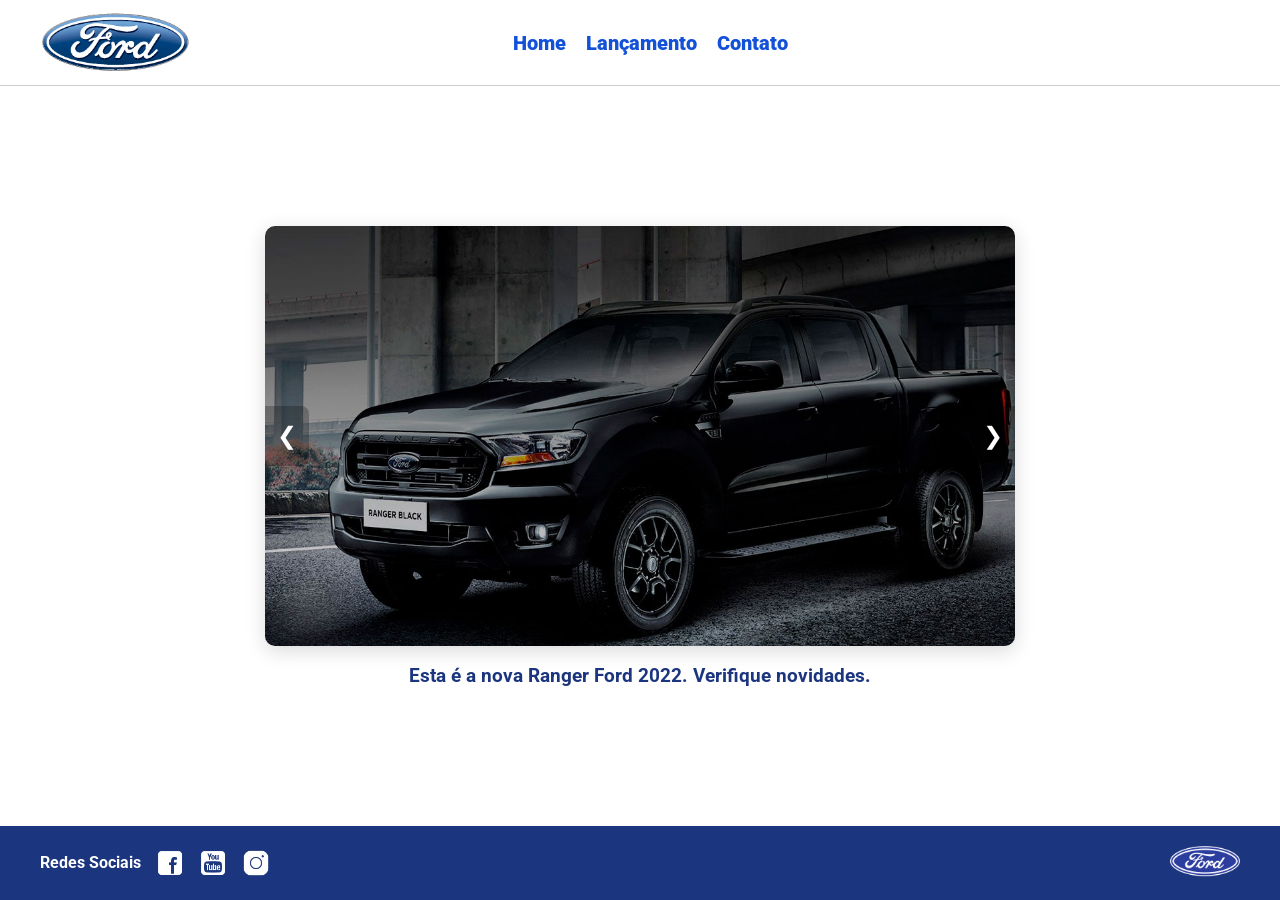
<file: Java SCRIPT sprint/index.html>
<!DOCTYPE html>
<html lang="pt-br">
<head>
    <meta charset="UTF-8">
    <meta http-equiv="X-UA-Compatible" content="IE=edge">
    <meta name="viewport" content="width=device-width, initial-scale=1.0">
    <title>Ford</title>    
    <link href="css/reset.css" rel="stylesheet">
    <link href="css/style.css" rel="stylesheet">
    <script src="js/carousel.js"></script>
</head>
<body>
    <header>       
        <div>
            <img src="img/logo-ford-256.png" width="150" class="logo" />
        </div>
        <nav>
            <ul>
                <li>
                    <a href="index.html">Home</a>
                </li>
                <li>
                    <a href="lancamento.html">Lançamento</a>
                </li>
                <li>
                    <a href="contato.html">Contato</a>
                </li>
            </ul>
        </nav>

    </header>
    <main>
        <div id="carousel">
            <button id="prev-btn" onclick="Carousel.Prev()">&#10094;</button>

            <div id="carousel-images"></div>
            
            <button id="next-btn" onclick="Carousel.Next()">&#10095;</button>

        </div>
        
        <div id="carousel-title">
        </div>
        <script>
             //insert each image on carousel
            carouselArr.push(new Carousel("imagem_1.jpg","Esta é a nova Ranger Ford 2022. Verifique novidades.","lancamento.html"));
            carouselArr.push(new Carousel("imagem_2.jpg","Ford a nossa história","#"));
            carouselArr.push(new Carousel("imagem_3.jpg","Nova Ford Bronco Sport 2022","lancamento.html"));
            Carousel.Start(carouselArr);
        </script>
    </main>
    <footer>
        <nav id="social">
            <ul>
                <li><span class="redesociais">Redes Sociais</span></li>
                <li><a href="#" title="Facebook"><img src="img/facebook-50.png"></a></li>
                <li><a href="#" title="YouTube"><img src="img/youtube-squared-50.png"></a></li>
                <li><a href="#" title="Instagram"><img src="img/instagram-logo-50.png"></a></li>
            </ul>
        </nav>
        <div>
           <img src="img/ford-96.png" width="70"  />
        </div>
    </footer>    
</body>
</html>
</file>
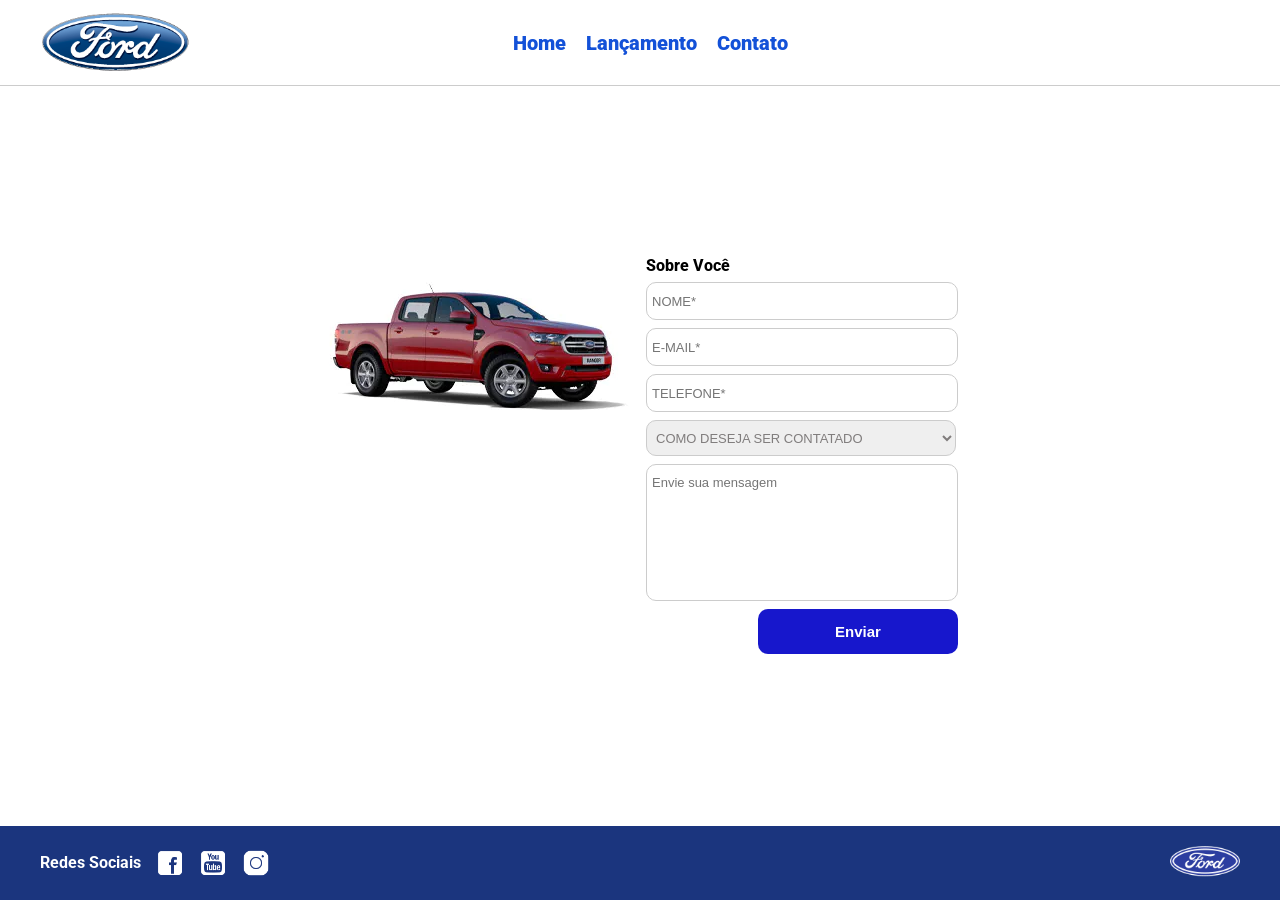
<file: Java SCRIPT sprint/contato.html>
<!DOCTYPE html>
<html lang="pt-br">
<head>
    <meta charset="UTF-8">
    <meta http-equiv="X-UA-Compatible" content="IE=edge">
    <meta name="viewport" content="width=device-width, initial-scale=1.0">
    <title>Ford</title>    
    <link href="css/reset.css" rel="stylesheet">
    <link href="css/style.css" rel="stylesheet">
    <link href="css/form.css" rel="stylesheet">
    <script src="js/form.js"></script>
</head>
<body>
    <header>       
        <div>
            <img src="img/logo-ford-256.png" width="150" class="logo" />
        </div>
        <nav>
            <ul>
                <li>
                    <a href="index.html">Home</a>
                </li>
                <li>
                    <a href="lancamento.html">Lançamento</a>
                </li>
                <li>
                    <a href="contato.html">Contato</a>
                </li>
            </ul>
        </nav>

    </header>
    <main>
        <div class="forms">
            <div>
                <img src="img/xls 2.2 diesel.jpg">
            </div>
            <div>
                <h2 class="titulo">Sobre Você</h2>
            <form onsubmit="Post(this);">
                <input type="text" name="nome" placeholder="NOME*" class="fordform" required>
                <input type="text" name="email" placeholder="E-MAIL*" class="fordform" required>
                <input type="text" name="telefone" placeholder="TELEFONE*" class="fordform" required>
                <select name="contato" class="fordform" required>
                    <option selected>COMO DESEJA SER CONTATADO</option>
                    <option>ELOGIO</option>
                    <option>RECLAMAÇÃO</option>
                    <option>SOLICITAÇÃO</option>
                </select>
                
                <textarea 
                    name="mensagem" 
                    class="fordform mensagem" 
                    placeholder="Envie sua mensagem"
                    required></textarea>

            <button type="submit">Enviar</button>
            </form>
            </div>
        </div>
    </main>
    <footer>
        <nav id="social">
            <ul>
                <li><span class="redesociais">Redes Sociais</span></li>
                <li><a href="#" title="Facebook"><img src="img/facebook-50.png"></a></li>
                <li><a href="#" title="YouTube"><img src="img/youtube-squared-50.png"></a></li>
                <li><a href="#" title="Instagram"><img src="img/instagram-logo-50.png"></a></li>
            </ul>
        </nav>
        <div>
           <img src="img/ford-96.png" width="70"  />
        </div>
    </footer>    
</body>
</html>
</file>
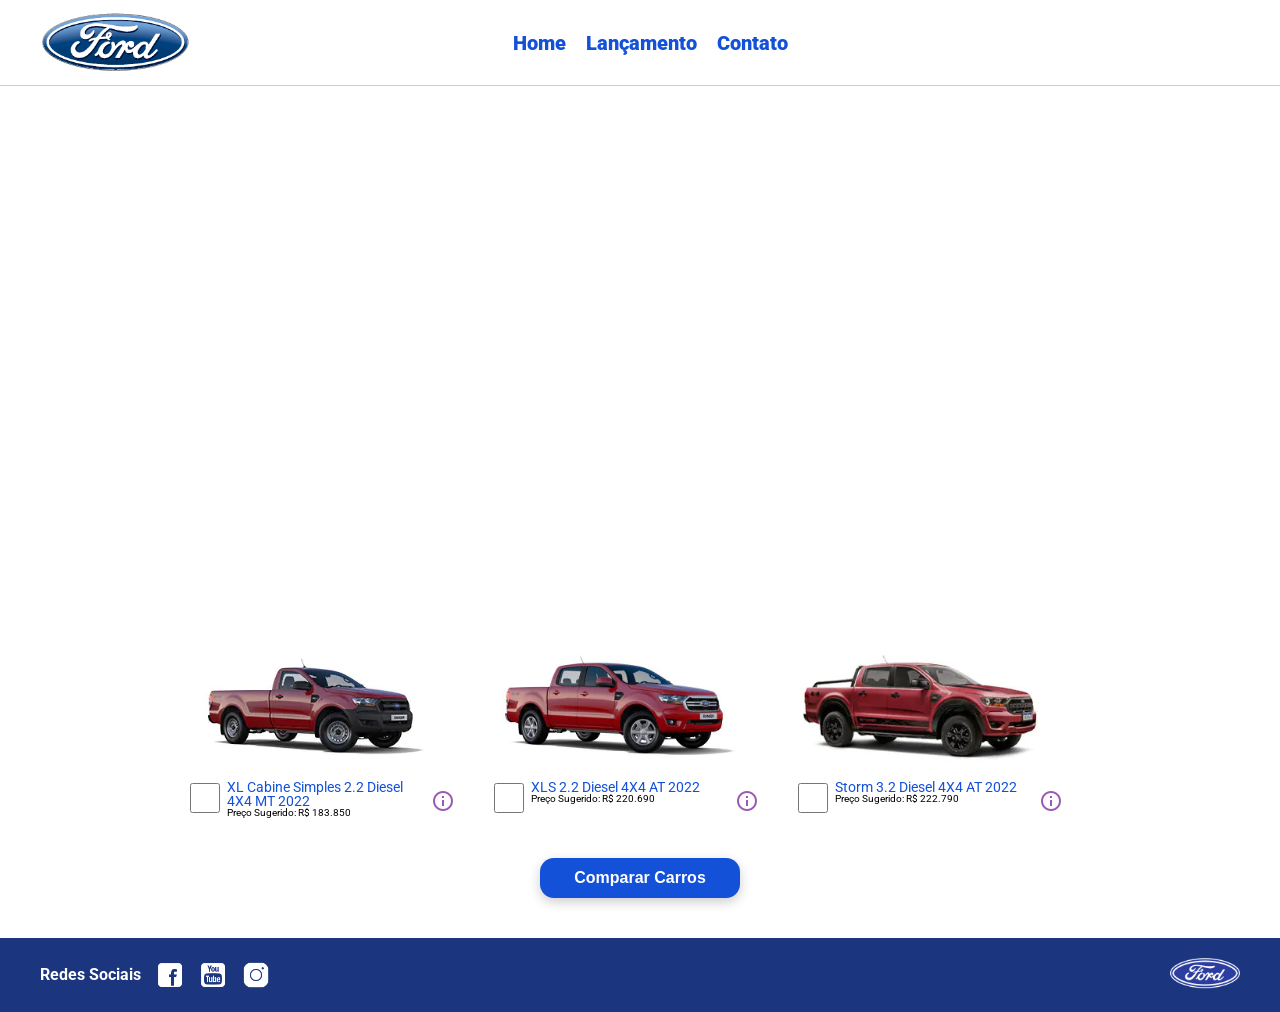
<file: Java SCRIPT sprint/lancamento.html>
<!DOCTYPE html>
<html lang="pt-br">
<head>
    <meta charset="UTF-8">
    <meta http-equiv="X-UA-Compatible" content="IE=edge">
    <meta name="viewport" content="width=device-width, initial-scale=1.0">
    <title>Ford</title>    
    <link href="css/reset.css" rel="stylesheet">
    <link href="css/style.css" rel="stylesheet">
    <link href="css/lancamento.css" rel="stylesheet">
    <script src="js/compare.js"></script>
</head>
<body>
    <header>       
        <div>
            <img src="img/logo-ford-256.png" width="150" class="logo" />
        </div>
        <nav>
            <ul>
                <li>
                    <a href="index.html">Home</a>
                </li>
                <li>
                    <a href="lancamento.html">Lançamento</a>
                </li>
                <li>
                    <a href="contato.html">Contato</a>
                </li>
            </ul>
        </nav>

    </header>
    <main>
        <div>
            <iframe style = "display: block; margin-bottom: 30px; margin-left: auto; margin-right: auto; width: 100%;
            height: 500px;" src="https://www.youtube-nocookie.com/embed/vQsryuNmsL0?controls=0&autoplay=1&modestbranding=0&loop=1&mute=1&rel=0&hd=1" title="YouTube video player" frameborder="0" allow="accelerometer; autoplay; clipboard-write; encrypted-media; gyroscope; picture-in-picture" allowfullscreen></iframe>
        </div>
        <div>
            <ul class="modelcars">
                <li> 
                    <img src="img/XL Cabine.jpg" class="photocar">
                    <div class="infocar">
                        <div>
                            <input type="checkbox" value="car1" class="checkbox" onchange="SetCarToCompare(this, new Car('XL Cabine Simples 2.2 Diesel 4X4 MT 2022', 183850, 511, 1821, 232, 1234, 2.2, 160, 1420, 'Aço Estampado 16', 'img/XL Cabine.jpg'));">
                        </div>
                        <div class="info">
                            <span class="textmodel">XL Cabine Simples 2.2 Diesel 4X4 MT 2022</span>
                            <span class="textprice">Preço Sugerido: R$ 183.850</span>
                        </div>
                        <div>
                            <img src="img/info.png">
                        </div>
                    </div>
                </li>
                <li>
                    <img src="img/xls 2.2 diesel.jpg" class="photocar">
                    <div class="infocar">
                        <div>
                            <input type="checkbox" value="car1" class="checkbox" onchange="SetCarToCompare(this, new Car('XLS 2.2 Diesel 4X4 AT 2022', 220690, 511, 1821, 232, 1076, 2.2, 160, 1180, 'Aço Estampado 16', 'img/xls 2.2 diesel.jpg'));">
                        </div>
                        <div class="info">
                            <span class="textmodel">XLS 2.2 Diesel 4X4 AT 2022</span>
                            <span class="textprice">Preço Sugerido: R$ 220.690</span>
                        </div>
                        <div>
                            <img src="img/info.png">
                        </div>
                    </div>
                </li>
                <li>
                    <img src="img/storm.jpg" class="photocar">
                    <div class="infocar">
                        <div>
                            <input type="checkbox" value="car1" class="checkbox" onchange="SetCarToCompare(this, new Car('Storm 3.2 Diesel 4X4 AT 2022', 222790, 511, 1821, 232, 1040, 3.2, 200, 1180, 'Liga Leve 17', 'img/storm.jpg'));">
                        </div>
                        <div class="info">
                            <span class="textmodel">Storm 3.2 Diesel 4X4 AT 2022</span>
                            <span class="textprice">Preço Sugerido: R$ 222.790</span>
                        </div>
                        <div>
                            <img src="img/info.png">
                        </div>
                    </div>
                </li>
            </ul>
        </div>
        <div style="text-align: center;padding-bottom: 20px;">
            <button type="button" style="height: 40px; width: 200px;" onclick="ShowCompare()">Comparar Carros</button>
        </div> 
    </main>
    <footer>
        <nav id="social">
            <ul>
                <li><span class="redesociais">Redes Sociais</span></li>
                <li><a href="#" title="Facebook"><img src="img/facebook-50.png"></a></li>
                <li><a href="#" title="YouTube"><img src="img/youtube-squared-50.png"></a></li>
                <li><a href="#" title="Instagram"><img src="img/instagram-logo-50.png"></a></li>
            </ul>
        </nav>
        <div>
           <img src="img/ford-96.png" width="70"  />
        </div>
    </footer> 
    <div id="compare">
        <table>
            <tbody>
            <tr >
            <td>&nbsp;</td>
            <td id="compare_image_0"></td>
            <td id="compare_image_1"></td>
            </tr>
            <tr >
            <td>Modelo</td>
            <td id="compare_modelo_0"></td>
            <td id="compare_modelo_1"></td>
            </tr>
            <tr >
            <td>Altura da ca&ccedil;amba (mm)</td>
            <td id="compare_alturacacamba_0"></td>
            <td id="compare_alturacacamba_1"></td>
            </tr>
            <tr >
            <td >Altura do ve&iacute;culo (mm)</td>
            <td id="compare_alturaveiculo_0"></td>
            <td id="compare_alturaveiculo_1"></td>
            </tr>
            <tr>
            <td>Altura livre do solo (mm)</td>
            <td id="compare_alturasolo_0"></td>
            <td id="compare_alturasolo_1"></td>
            </tr>
            <tr >
            <td >Capacidade de carga (Kg)</td>
            <td id="compare_capacidadecarga_0"></td>
            <td id="compare_capacidadecarga_1"></td>
            </tr>
            <tr >
            <td >Motor</td>
            <td id="compare_motor_0"></td>
            <td id="compare_motor_1"></td>
            </tr>
            <tr >
            <td >Pot&ecirc;ncia (cv)</td>
            <td id="compare_potencia_0"></td>
            <td id="compare_potencia_1"></td>
            </tr>
            <tr >
            <td >Volume de ca&ccedil;amba (L)</td>
            <td id="compare_volumecacamba_0"></td>
            <td id="compare_volumecacamba_1"></td>
            </tr>
            <tr >
            <td >Roda</td>
            <td id="compare_roda_0"></td>
            <td id="compare_roda_1"></td>
            </tr>
            <tr >
            <td >Pre&ccedil;o</td>
            <td id="compare_preco_0"></td>
            <td id="compare_preco_1"></td>
            </tr>
            </tbody>
            
        </table>
        <div style="text-align: center;padding-bottom: 20px;">
            <button type="button" style="height: 40px; width: 200px;" onclick="HideCompare()">Fechar</button>
        </div> 
    </div>   
</body>
</html>
</file>
<file: Java SCRIPT sprint/css/style.css>
@import url('https://fonts.googleapis.com/css2?family=Roboto:wght@300&display=swap');

/* 1. ESTRUTURA GERAL DA TELA */
html {
    height: 100%;
}

body {
    background: #FFFFFF;
    height: 100%;
    margin: 0;
    font-family: 'Roboto', sans-serif;
    display: flex;
    flex-direction: column;    /* Alinha o Header, Main e Footer como uma pilha vertical */
}

/* 2. TOPO (HEADER) */
header {
    background: #FFFFFF;
    border-bottom: 1px solid #ccc;
    padding: 10px 40px;
    display: flex;
    align-items: center;
    position: relative; /* Cria uma base para podermos centralizar os links perfeitamente */
}

header ul {
    margin: 0;
    padding: 0;
    display: flex;
    list-style: none;
}


header nav {
    position: absolute;  /* Solta o menu do fluxo comum */
    left: 50%;           /* Move o início do menu para a metade da tela */
    transform: translateX(-50%); /* Puxa o menu de volta pela metade do seu próprio tamanho, garantindo o centro perfeito */
}

header nav a {
    color: #1351d8;
    font-size: 20px;
    text-decoration: none;
    font-weight: 900;
    margin-left: 20px;
    display: inline-block;
    transition: transform 0.3s ease, color 0.3s ease;
}

header nav a:hover {
    color: #1b357e;
    transform: scale(1.15);
}

/* 3. CENTRO DA TELA (MAIN) - O segredo do alinhamento */
main {
    flex: 1;                   /* Faz o centro ocupar todo o espaço branco restante */
    display: flex;
    flex-direction: column;    /* Força o carrossel a ficar EM CIMA e o texto EMBAIXO */
    align-items: center;       /* Centraliza horizontalmente (esquerda/direita) */
    justify-content: center;   /* Centraliza verticalmente (cima/baixo) */
    padding: 20px;
    box-sizing: border-box;
}

/* 4. A MOLDURA DO CARROSSEL */
/* 4. A MOLDURA DO CARROSSEL */
div#carousel {
    width: 100%;
    max-width: 750px;          /* Limita a largura para a foto não virar um outdoor */
    height: 420px;             /* Define uma altura fixa perfeita */
    overflow: hidden;          /* Corta qualquer sobra da imagem para respeitar a moldura */
    border-radius: 10px;       /* Cantos arredondados elegantes */
    box-shadow: 0px 5px 20px rgba(0, 0, 0, 0.15); /* Sombra para dar profundidade */
    display: block;
    position: relative;        /* ADICIONADO: Dá uma base para os botões fixarem suas posições dentro dele */
}

/* ADICIONADO: Garante que a caixa de fotos ocupe todo o tamanho interno */
#carousel-images {
    width: 100%;
    height: 100%;
}

/* 5. A FOTO DO CARRO */
.foto-carro {
    width: 100%;
    height: 100%;
    object-fit: cover;         /* Adapta a foto dentro do espaço sem amassar ou distorcer */
    display: block;
    transition: transform 0.3s ease;
}


/* O CÓDIGO CORRIGIDO: */
div#carousel:hover .foto-carro {
    transform: scale(1.06);
}

/* ADICIONADO: ESTILIZAÇÃO DOS BOTÕES LATERAIS DISCRETOS */
#prev-btn, #next-btn {
    position: absolute;
    top: 50%;
    transform: translateY(-50%);    /* Alinha verticalmente perfeitamente no centro */
    background: rgba(0, 0, 0, 0.25); /* Fundo preto bem transparente e discreto */
    color: #ffffff;
    border: none;
    font-size: 24px;
    padding: 16px 12px;
    cursor: pointer;
    z-index: 10;                     /* Força os botões a ficarem na frente da imagem */
    opacity: 1;                      /* Deixa invisível por padrão */
    transition: background 0.2s ease, opacity 0.3s ease; /* Transição suave de aparecimento */
}


/* Posicionamento de cada botão em suas respectivas pontas */
#prev-btn {
    left: 0;
    border-radius: 0 8px 8px 0;      /* Arredonda apenas os cantos direitos do botão */
}

#next-btn {
    right: 0;
    border-radius: 8px 0 0 8px;      /* Arredonda apenas os cantos esquerdos do botão */
}

/* Quando o mouse entra no carrossel, as setas surgem de forma suave */
div#carousel:hover #prev-btn,
div#carousel:hover #next-btn {
    opacity: 1;
}

/* Quando o mouse passa diretamente por cima do botão, ele acende um pouco mais */
#prev-btn:hover, #next-btn:hover {
    background: rgba(0, 0, 0, 0.6);
}

/* 6. O TEXTO EMBAIXO DA FOTO */
div#carousel-title {
    margin-top: 20px;          /* Cria uma distância limpa abaixo da foto */
    font-weight: bold;
    font-size: 1.2rem;
    color: #1b357e;
    text-align: center;
    display: block;            /* Garante que ele ocupe sua própria linha embaixo */
}

div#carousel-title a {
    text-decoration: none;
    color: inherit;
}

/* 7. RODAPÉ (FOOTER) */
footer {
    background: #1B357E;
    padding: 20px 40px;
    display: flex;
    justify-content: space-between; /* Separa as redes sociais do logo da Ford */
    align-items: center;
}

footer ul {
    margin: 0;
    padding: 0;
    display: flex;
    list-style: none;
    align-items: center;
}

footer li {
    margin-right: 15px;
}

nav#social ul img {
    width: 28px;
    display: block;
}

span.redesociais {
    color: #ffffff;
    font-weight: bold;
}
</file>
<file: Java SCRIPT sprint/css/form.css>
.fordform {
    display: block;
    width: 300px;
    border: 1px solid #cccccc;
    border-radius: 10px;
    height: 26px;
    margin: 8px;
    font-size: 13px;
    padding: 5px;
}

select.fordform {
    width: 310px;
    height: 36px;
    color: #807d7d;
}

input:focus-visible {
    outline: none;
}

select:focus-visible {
    outline: none;
}

main div {
    display: inline-block;
    vertical-align: top;
    text-align: left;
    padding-top: 30px;
    padding-bottom: 30px;
}

.forms {
    display: block;
    text-align: center;
}

h2 {
    text-align: left;
    font-weight: 800;
}

textarea.mensagem {
     height: 120px;
     resize: none;
     padding-top: 10px;
     font-family: Arial, sans-serif;;
}


button {
    width: 200px;
    height: 45px;
    margin-right: 8px;
    float: right;


    background-color: rgb(23, 23, 204);
    color: white;
    border: none;
    border-radius: 10px;

    font-size: 15px;
    font-weight: bold;

    cursor: pointer;

    transition: 0.3s;
}

button:hover{
    background-color: #0d3ea5;
    transform: scale(1.05);
}

.titulo {
    margin-left: 8px;
}
</file>
<file: Java SCRIPT sprint/css/lancamento.css>
ul.modelcars {
    display: block;
    text-align: center;
    margin-bottom: 40px;
}



ul.modelcars li {
    display: inline-block;
    text-align: left;
    width: 300px;
    vertical-align: top;
}

img.photocar {
    display: block;
    width: 250px;
}

.checkbox {
    width: 30px;
    height: 30px;
    border: 1px solid #1b357e;
}

.infocar div {
    display: inline-block;
}

.info {
    width: 200px;
    vertical-align: top;
}

.textmodel {
    display: block;
    text-align: left;
    font-size: 14px;
    color: #1351d8;
    
}
.textprice {
    display: block;
    text-align: left;
    font-size: 10px;
}

table {
    border-collapse: collapse;
    width: 80%;
    margin-left: auto;
    margin-right: auto;
    margin-top: 2vh;
    margin-bottom: 10px;
  }
  
  th, td {
    text-align: left;
    padding: 8px;
  }

  td:nth-child(1) {  
    font-weight: 700;
    width: 40%;
  }

  tr:nth-child(even) {background-color: #f2f2f2;}

div#compare {
    position: absolute;
    display: none;
    width: 50vw;
    max-width: 800px;
    min-width: 400px;
    height: 80vh;
    max-height: 700px;
    min-height: 350px;
    background: #fff;
    top: calc(100vh - 80%);
    left: 25vw;
    border-radius: 10px;
    padding: 10px;
    -webkit-box-shadow: 1px 1px 6px 0px rgb(0 0 0 / 34%);
    box-shadow: 1px 1px 6px 0px rgb(0 0 0 / 34%);
}

iframe {
    display: block;
    width: 90vw !important;
    max-width: 1400px;
    height: 500px;
    margin-left: auto !important;
    margin-right: auto !important;
    border-radius: 10px;
}

button {
    background-color: #1351d8;

    color: white;

    border: none;

    border-radius: 14px;

    font-size: 16px;
    font-weight: bold;

    cursor: pointer;

    transition:
        background-color 0.3s ease,
        transform 0.3s ease,
        box-shadow 0.3s ease;

    box-shadow: 0px 4px 12px rgba(0, 0, 0, 0.2);
}


button:hover {
    background-color: #0d3ea8;

    transform: scale(1.08);

    box-shadow: 0px 8px 18px rgba(0, 0, 0, 0.3);
}


button:active {
    transform: scale(0.96);
}
</file>
